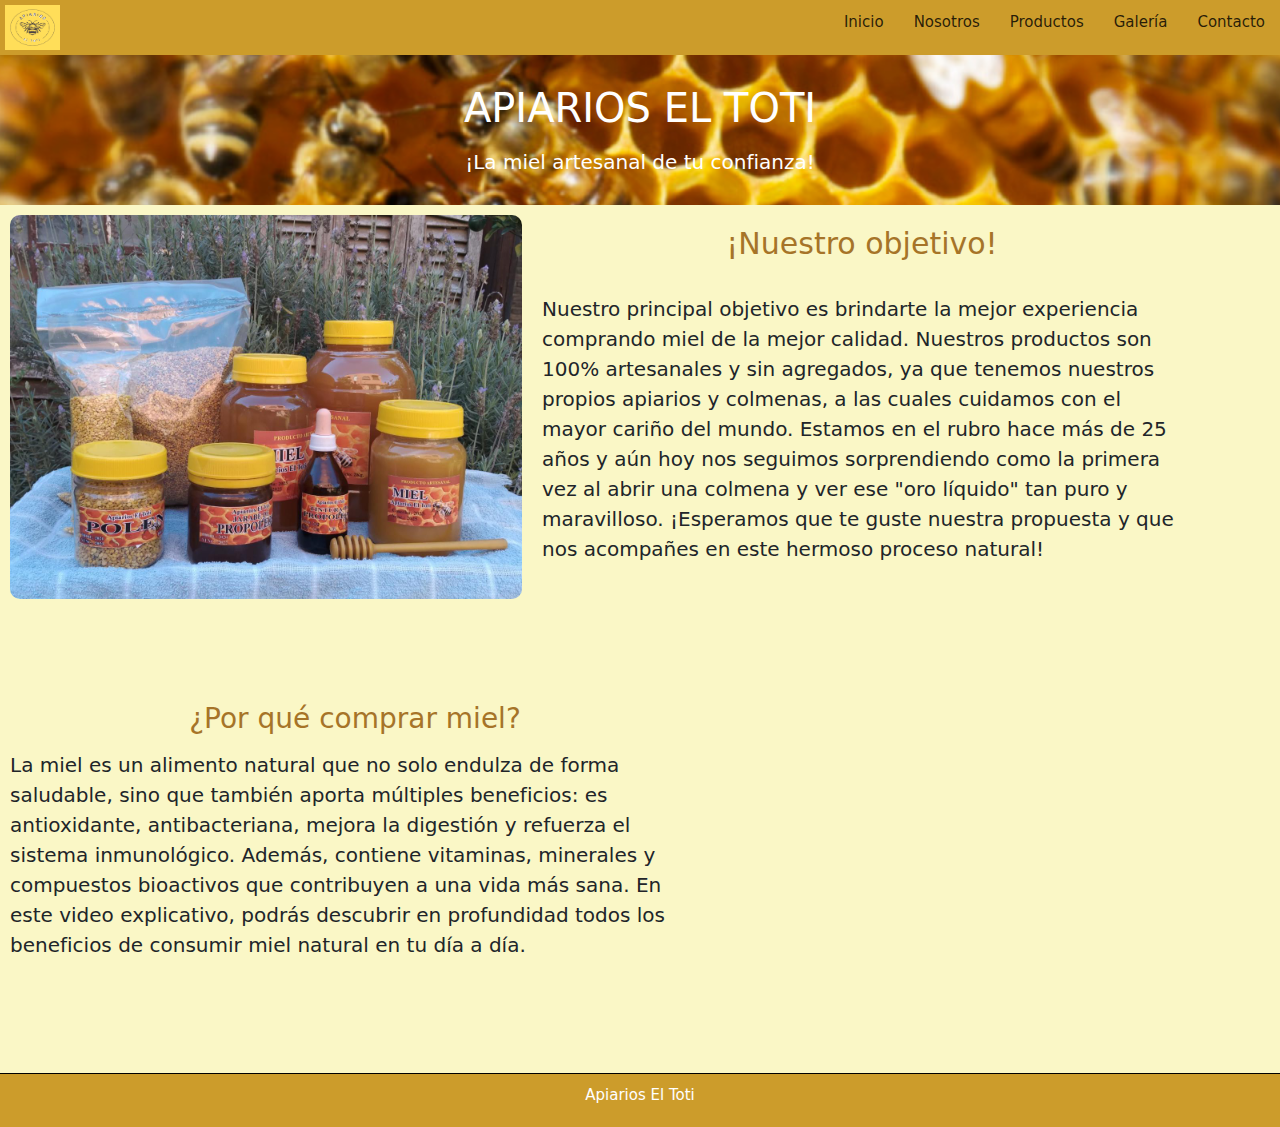
<file: Curso desarrollo web/index.html>
<!DOCTYPE html>
<html lang="es" class="html">

<head>
  <meta charset="UTF-8">
  <meta name="viewport" content="width=device-width, initial-scale=1.0">
  <title>Apiarios El Toti</title>
  <link rel="stylesheet" href="style.css">
  <link href="https://cdn.jsdelivr.net/npm/bootstrap@5.3.0/dist/css/bootstrap.min.css" rel="stylesheet">
</head>

<body>

  <body class="body"></body>
  <header class="header">
    <nav class="nav">
      <img src="multimedia/nuevo_logo.png">
      <ul class="ul">
        <li><a class="tit_inicio" href="#">Inicio</a></li>
        <li><a class="tit_inicio" href="paginas/nosotros.html">Nosotros</a></li>
        <li><a class="tit_inicio" href="paginas/productos.html">Productos</a></li>
        <li><a class="tit_inicio" href="paginas/galeria.html">Galería</a></li>
        <li><a class="tit_inicio" href="paginas/contacto.html">Contacto</a></li>
      </ul>
    </nav>
  </header>

  <!-- Banner -->
  <section class="banner">
    <div class="banner_content">
      <h1 class="banner_title">
        Apiarios El Toti
      </h1>
      <p class="banner_text">
        ¡La miel artesanal de tu confianza!
      </p>
    </div>

  </section>

  <!-- Main -->
  <main class="main">
    <section class="bienvenida">
      <div class="div_bienvenida">
          <img class="bienvenida_img" src="multimedia/Productos_generales.jpeg" alt="Todos nuestros productos">
        <div class="bienvenida_txt">
          <div class="primer_txt">
            <h2 class="titulo_bienvenida">
            ¡Nuestro objetivo!
            </h2>
            <p>
            Nuestro principal objetivo es brindarte la mejor experiencia comprando miel de la mejor calidad. Nuestros
            productos son 100% artesanales y sin agregados, ya que tenemos nuestros propios apiarios y colmenas, a las
            cuales cuidamos con el mayor cariño del mundo.
            Estamos en el rubro hace más de 25 años y aún hoy nos seguimos sorprendiendo como la primera vez al abrir
            una colmena y ver ese "oro líquido" tan puro y maravilloso.
            ¡Esperamos que te guste nuestra propuesta y que nos acompañes en este hermoso proceso natural!
            </p>
          </div>
        </div>
      </div>

    </section>

    <section class="video_explicativo">
      <div class="video_exp_txt">
        <h2>¿Por qué comprar miel?</h2>
        <p>
          La miel es un alimento natural que no solo endulza de forma saludable, sino que también aporta múltiples
          beneficios: es antioxidante, antibacteriana, mejora la digestión y refuerza el sistema inmunológico.
          Además, contiene vitaminas, minerales y compuestos bioactivos que contribuyen a una vida más sana.
          En este video explicativo, podrás descubrir en profundidad todos los beneficios de consumir miel natural en tu
          día a día.
        </p>
      </div>
      <div class="video-explicativo-video">
        <iframe width="560" height="315" src="https://www.youtube.com/embed/BeocD-A9zOE?si=wzHFyj-_k010i4tI"
          title="Beneficios de la miel" frameborder="0"
          allow="accelerometer; autoplay; clipboard-write; encrypted-media; gyroscope; picture-in-picture; web-share"
          referrerpolicy="strict-origin-when-cross-origin" allowfullscreen></iframe>
      </div>
    </section>

  </main>

  <footer class="footer">
    <p> Apiarios El Toti</p>
  </footer>

</body>

</html>
</file>
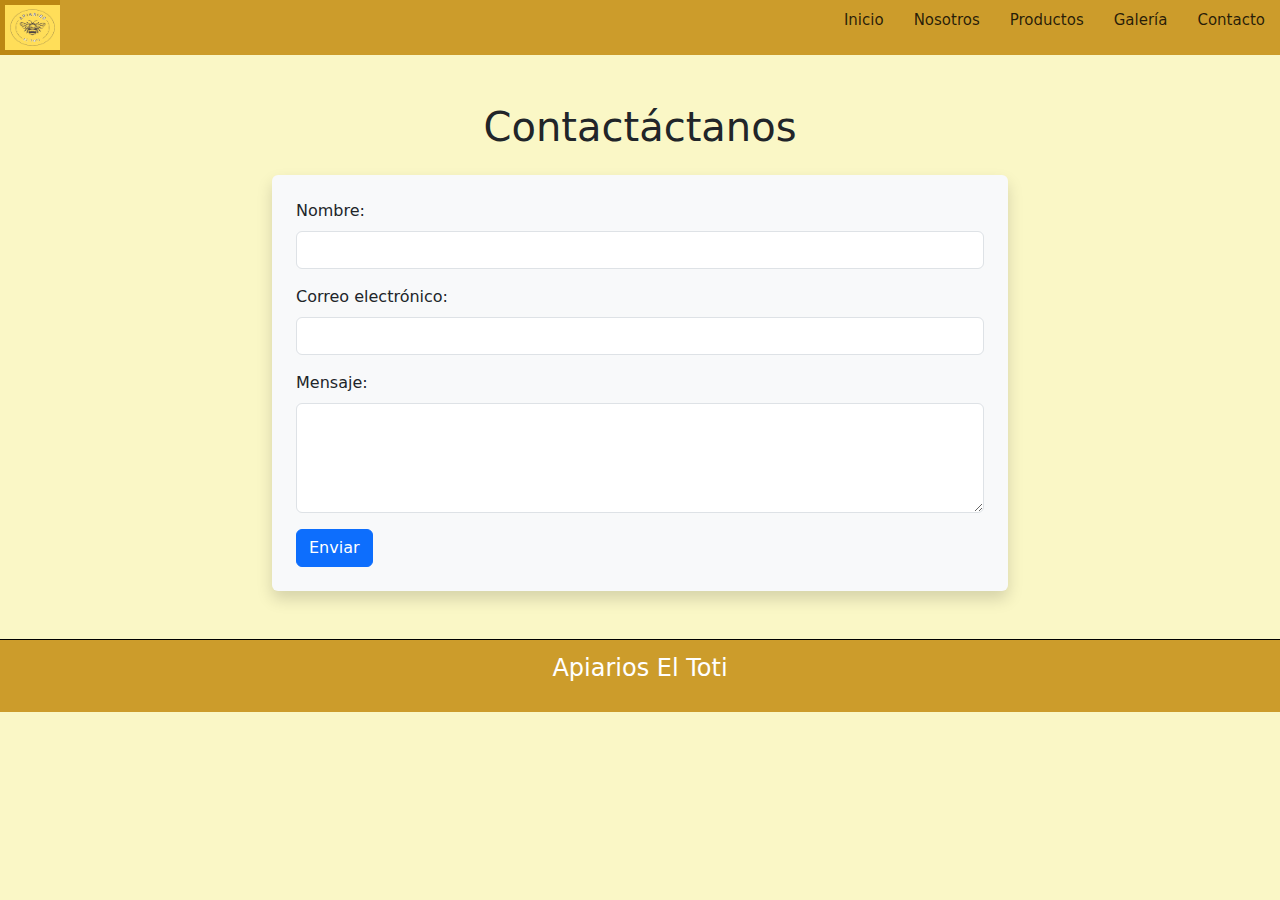
<file: Curso desarrollo web/paginas/contacto.html>
<!DOCTYPE html>
<html lang="es">
<head>
  <meta charset="UTF-8" />
  <meta name="viewport" content="width=device-width, initial-scale=1.0"/>
  <title>Contacto - Miel Delicia</title>
  <link rel="stylesheet" href="../style.css" />
  <link href="https://cdn.jsdelivr.net/npm/bootstrap@5.3.0/dist/css/bootstrap.min.css" rel="stylesheet"/>
</head>
<body>
  <body class="body"></body>
    <header class="header">
        <nav class="nav">
            <a href="../index.html"><img src="../multimedia/nuevo_logo.png"></a>
            <ul class="ul">
                <li><a class="tit_produc" href="../index.html"> Inicio </a></li>
                <li><a class="tit_produc" href="nosotros.html"> Nosotros </a></li>
                <li><a class="tit_produc" href="productos.html"> Productos </a></li>
                <li><a class="tit_produc" href="galeria.html"> Galería </a></li>
                <li><a class="tit_produc" href="#"> Contacto </a></li>
            </ul>
        </nav>
    </header>

  <main class="container py-5">
    <h1 class="text-center mb-4">Contactáctanos</h1>
    <div class="row justify-content-center">
      <div class="col-md-8">
        <form action="#" method="POST" class="bg-light p-4 rounded shadow">
          <div class="mb-3">
            <label for="nombre" class="form-label">Nombre:</label>
            <input type="text" class="form-control" id="nombre" name="nombre" required />
          </div>

          <div class="mb-3">
            <label for="mail" class="form-label">Correo electrónico:</label>
            <input type="email" class="form-control" id="mail" name="mail" required />
          </div>

          <div class="mb-3">
            <label for="mensaje" class="form-label">Mensaje:</label>
            <textarea class="form-control" id="mensaje" name="mensaje" rows="4" required></textarea>
          </div>

          <button type="submit" class="btn btn-primary">Enviar</button>
        </form>
      </div>
    </div>
  </main>

  <footer class="footer">
    <p> Apiarios El Toti</p>
</footer>
</body>
</html>
</file>
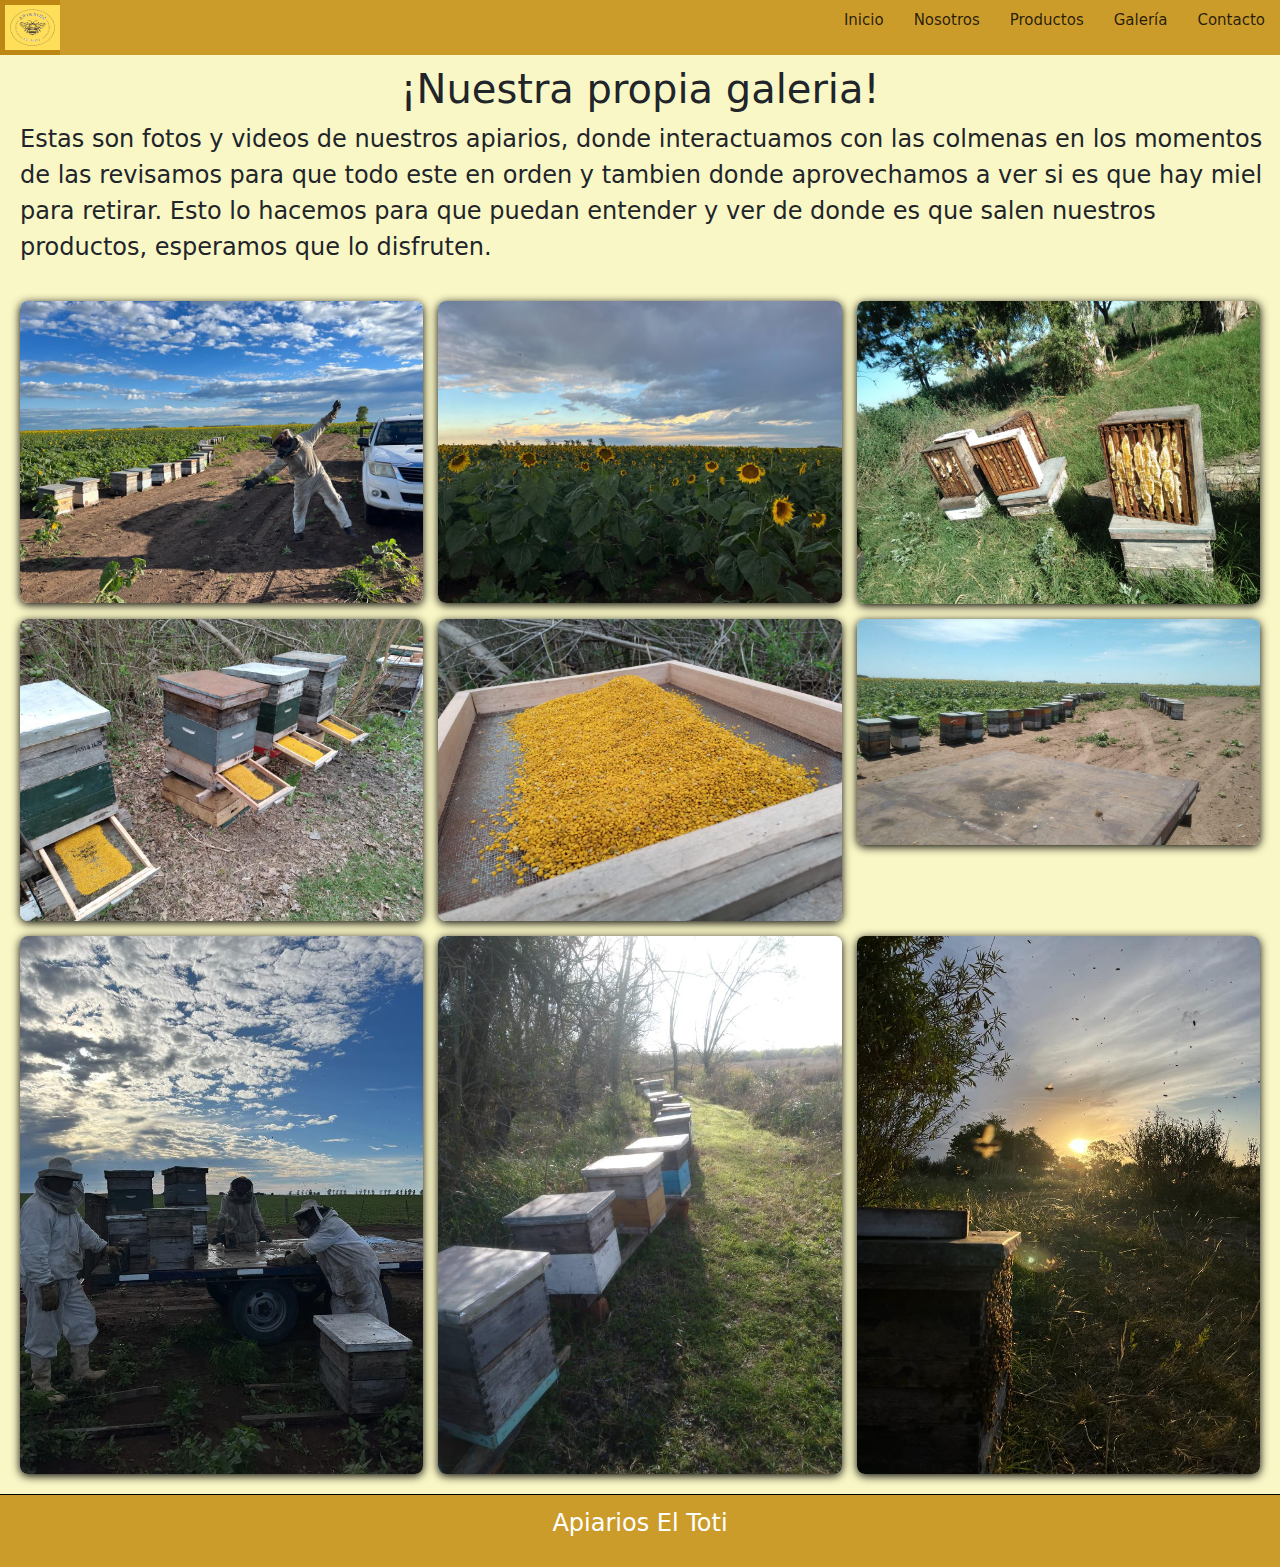
<file: Curso desarrollo web/paginas/galeria.html>
<!DOCTYPE html>
<html lang="en">
<head>
    <meta charset="UTF-8">
    <meta name="viewport" content="width=device-width, initial-scale=1.0">
    <title>Document</title>
    <link rel="stylesheet" href="../style.css">
    <link href="https://cdn.jsdelivr.net/npm/bootstrap@5.3.0/dist/css/bootstrap.min.css" rel="stylesheet">
</head>
<body>
    <body class="body"></body>
    <header class="header">
        <nav class="nav">
            <a href="../index.html"><img src="../multimedia/nuevo_logo.png" alt=""></a>
            <ul class="ul">
                <li><a class="tit_gal" href="../index.html"> Inicio </a></li>
                <li><a class="tit_gal" href="nosotros.html"> Nosotros </a></li>
                <li><a class="tit_gal" href="productos.html"> Productos </a></li>
                <li><a class="tit_gal" href="#"> Galería </a></li>
                <li><a class="tit_gal" href="contacto.html"> Contacto </a></li>
            </ul>
        </nav>
    </header>

    <main>
        <h1 class="titulos_h1"> ¡Nuestra propia galeria!</h1>
        <p class="galeria_txt"> Estas son fotos y videos de nuestros apiarios, donde interactuamos con las colmenas en los momentos de las revisamos para que todo este en orden y tambien donde aprovechamos a ver si es que hay miel para retirar. Esto lo hacemos para que puedan entender y ver de donde es que salen nuestros productos, esperamos que lo disfruten.</p>

        <section class="galeria">
            <img src="../multimedia/galeria/apiarios 1.jpeg" alt="">
            <img src="../multimedia/galeria/apiarios 2.jpeg" alt="">
            <img src="../multimedia/galeria/apiarios 8.jpeg" alt="">
            <img src="../multimedia/galeria/apiarios 4.jpeg" alt="">
            <img src="../multimedia/galeria/apiarios 5.jpeg" alt="">
            <img src="../multimedia/galeria/apiarios 9.jpeg" alt="">
            <img src="../multimedia/galeria/apiarios 7.jpeg" alt="">
            <img src="../multimedia/galeria/apiarios 6.jpeg" alt="">
            <img src="../multimedia/galeria/apiarios 3.jpeg" alt="">
          </section>
          
    </main>

    <footer class="footer">
        <p> Apiarios El Toti</p>
    </footer>
</body>
</html>
</file>
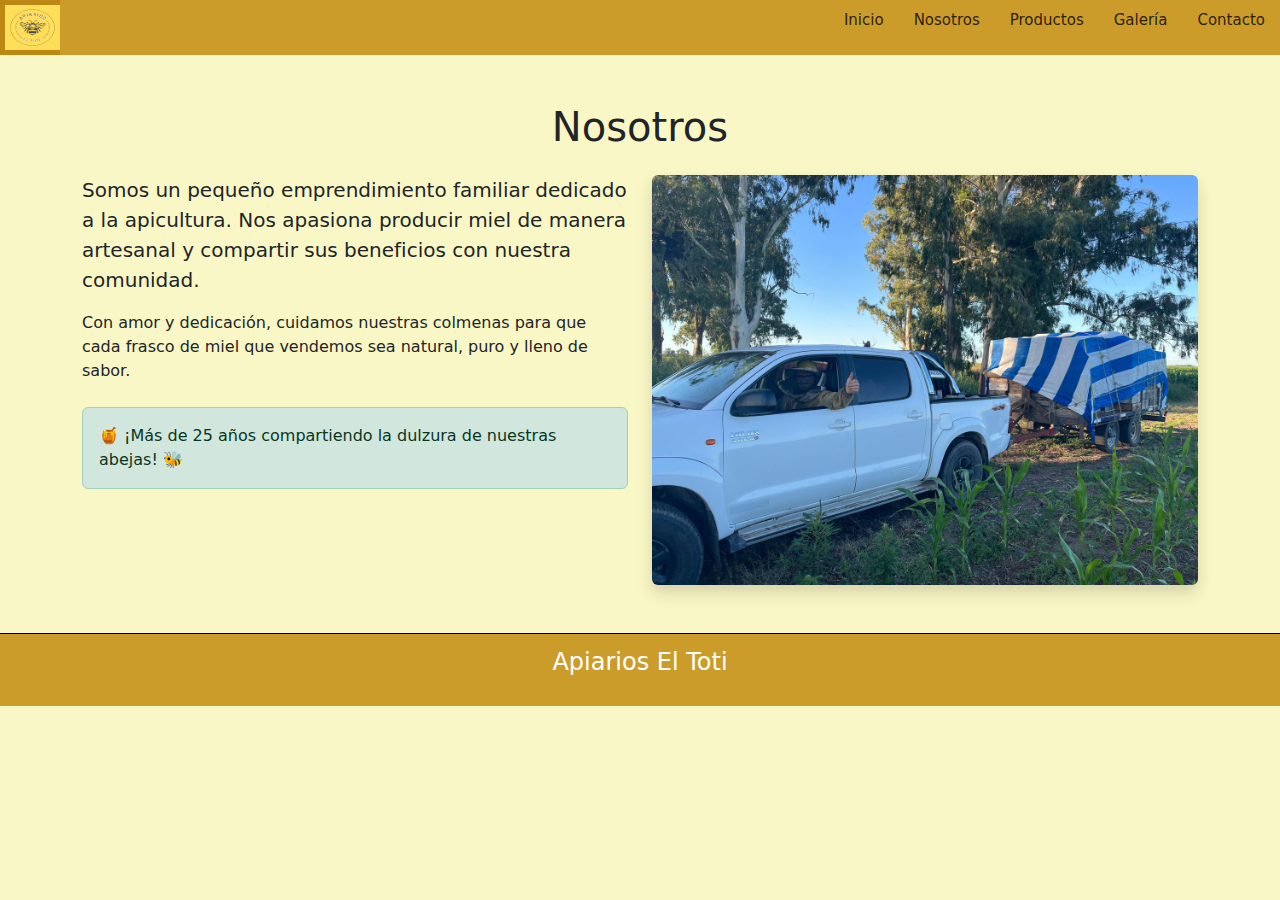
<file: Curso desarrollo web/paginas/nosotros.html>
<!DOCTYPE html>
<html lang="es">
<head>
  <meta charset="UTF-8" />
  <meta name="viewport" content="width=device-width, initial-scale=1.0"/>
  <title>Nosotros - Apiarios El Toti</title>
  <link rel="stylesheet" href="../style.css" />
  <link href="https://cdn.jsdelivr.net/npm/bootstrap@5.3.0/dist/css/bootstrap.min.css" rel="stylesheet"/>
</head>
<body class="body">
    <header class="header">
        <nav class="nav">
            <a href="../index.html"><img src="../multimedia/nuevo_logo.png"></a>
            <ul class="ul">
                <li><a class="tit_produc" href="../index.html"> Inicio </a></li>
                <li><a class="tit_produc" href="#"> Nosotros </a></li>
                <li><a class="tit_produc" href="productos.html"> Productos </a></li>
                <li><a class="tit_produc" href="galeria.html"> Galería </a></li>
                <li><a class="tit_produc" href="contacto.html"> Contacto </a></li>
            </ul>
        </nav>
    </header>

  <main class="container py-5">
    <h1 class="text-center mb-4">Nosotros</h1>
    <div class="row">
      <div class="col-md-6">
        <p class="lead">
          Somos un pequeño emprendimiento familiar dedicado a la apicultura. Nos apasiona producir miel de manera artesanal y compartir sus beneficios con nuestra comunidad.
        </p>
        <p>
          Con amor y dedicación, cuidamos nuestras colmenas para que cada frasco de miel que vendemos sea natural, puro y lleno de sabor.
        </p>
        <div class="alert alert-success mt-4">
          🍯 ¡Más de 25 años compartiendo la dulzura de nuestras abejas! 🐝
        </div>
      </div>
      <div class="col-md-6">
        <img src="../multimedia/nosotros.jpeg" alt="" class="img-fluid rounded shadow" />
      </div>
    </div>
  </main>

  <footer class="footer">
    <p> Apiarios El Toti</p>
</footer>
</body>
</html>
</file>
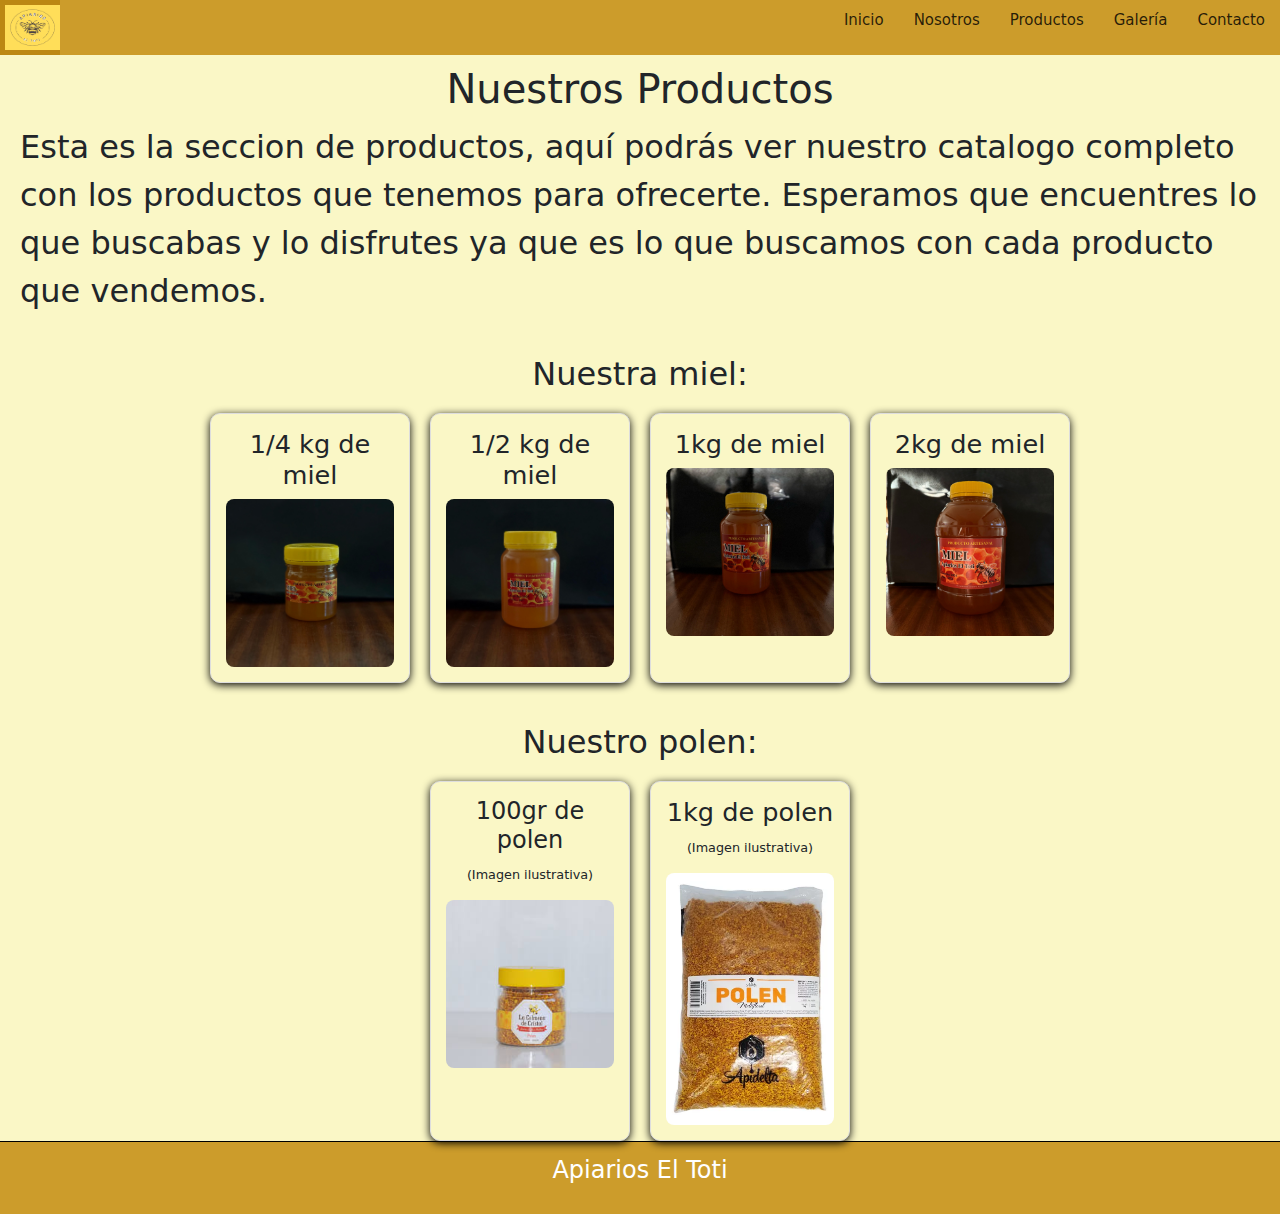
<file: Curso desarrollo web/paginas/productos.html>
<!DOCTYPE html>
<html lang="en">

<head>
    <meta charset="UTF-8">
    <meta name="viewport" content="width=device-width, initial-scale=1.0">
    <title>Document</title>
    <link rel="stylesheet" href="../style.css">
    <link href="https://cdn.jsdelivr.net/npm/bootstrap@5.3.0/dist/css/bootstrap.min.css" rel="stylesheet">
</head>

<body>
    <body class="body"></body>
    <header class="header">
        <nav class="nav">
            <a href="../index.html"><img src="../multimedia/nuevo_logo.png"></a>
            <ul class="ul">
                <li><a class="tit_produc" href="../index.html"> Inicio </a></li>
                <li><a class="tit_produc" href="nosotros.html"> Nosotros </a></li>
                <li><a class="tit_produc" href="#"> Productos </a></li>
                <li><a class="tit_produc" href="galeria.html"> Galería </a></li>
                <li><a class="tit_produc" href="contacto.html"> Contacto </a></li>
            </ul>
        </nav>
    </header>

    <main class="main">
        <h1 class="titulos_h1"> Nuestros Productos</h1>
        <p class="productos_txt"> Esta es la seccion de productos, aquí podrás ver nuestro catalogo completo con los productos que tenemos para ofrecerte. Esperamos que encuentres lo que buscabas y lo disfrutes ya que es lo que buscamos con cada producto que vendemos.</p>

        <section class="seccion_miel"> 
            <h2> Nuestra miel: </h2>
            <div class="productos">
                <div class="producto">
                    <h3 style="font-size: 1.6rem;"> 1/4 kg de miel</h3>
                    <img src="../multimedia/cuarto.jpeg" alt="Cuarto kilo de miel">
                </div>
                <div class="producto">
                    <h3 style="font-size: 1.6rem;"> 1/2 kg de miel </h3>
                    <img src="../multimedia/medio.jpeg" alt="Medio kilo de miel">
                </div>
                <div class="producto">
                    <h3 style="font-size: 1.6rem;"> 1kg de miel</h3>
                    <img src="../multimedia/kilo.jpeg" alt="Kilo de miel">
                </div>
                <div class="producto">
                    <h3 style="font-size: 1.6rem;"> 2kg de miel</h3>
                    <img src="../multimedia/dos_kilos.jpeg" alt="Dos kilos de miel">
                </div>
            </div>
        </section>

        <section class="seccion_polen">
            <h2> Nuestro polen:</h2>
            <div class="productos">
                <div class="producto">
                    <h3 style="font-size: 1.5rem;"> 100gr de polen</h3>
                    <p style="font-size: 0.8rem;">(Imagen ilustrativa)</p>
                    <img src="../multimedia/100gr polen.jfif" alt="100gr de polen">
                </div>
                <div class="producto">
                    <h3 style="font-size: 1.6rem;"> 1kg de polen</h3>
                    <p style="font-size: 0.8rem;">(Imagen ilustrativa)</p>
                    <img src="../multimedia/1 kilo polen.jpg" alt="Kilo de polen">
                </div>
            </div>
        </section>
    </main>

    <footer class="footer">
        <p> Apiarios El Toti</p>
    </footer>
</body>

</html>
</file>
<file: Curso desarrollo web/style.css>
* {
    margin: 0;
    padding: 0;
    box-sizing: border-box;
}


/* HTML */
.html {
    font-size: 62.5%;
    /* 1rem = 10px */
}

/* Body */
.body{
    background-color: rgb(250, 247, 198);
}


/* Header */
header nav img {
    margin-top: 5px;
    margin-left: 5px;
    width: 55px;
    height: 45px;
}


/* Barra de navegación */
.nav {
    display: flex;
    justify-content: space-between;
    background-color: rgba(194, 135, 7, 0.815);
    height: 55px;
}

.nav a {
    align-items: center;
    text-decoration: none;
    color: rgba(0, 0, 0, 0.815);

}

.nav a:hover {
    background-color: rgba(179, 124, 5, 0.616);
    color: white;
}

.nav ul {
    display: flex;
    align-items: center;
    list-style: none;
    font-size: 1rem;
}

.logo {
    display: flex;
    width: 100%;
    height: 100%;
}

.logo img {
    width: 40px;
    height: 90px;
}

.tit_inicio {
    font-size: 15px;
    padding: 15px;
}

.tit_produc {
    font-size: 15px;
    padding: 15px;
}

.tit_nos {
    font-size: 15px;
    padding: 15px;
}

.tit_gal {
    font-size: 15px;
    padding: 15px;
}

.tit_cont {
    font-size: 15px;
    padding: 15px;
}

/* Banner */
.banner {
    display: flex;
    justify-content: center;
    align-items: center;
    height: 15rem;
    background-image: url(multimedia/banner.jpg);
    background-size: cover;
    background-position: center;
    background-attachment: fixed;
}

.banner_content {
    display: flex;
    flex-direction: column;

}

.banner_title {
    font-size: 4rem;
    color: white;
    text-align: center;
    text-transform: uppercase;
    margin-top: 10px;
}

.banner_text {
    font-size: 2rem;
    color: white;
    text-align: center;
    margin-top: 10px;
}


/* Titulos principales */
.titulos_h1 {
    text-align: center;
    margin-top: 10px;
    text-decoration: none;
    text-underline-offset: 1.5px;
}

.main p {
    font-size: 2rem;
    margin-top: 10px;
}


/* Main index */
.div_bienvenida {
    display: flex;
    width: 100%;
}

.bienvenida, .video_explicativo {
    display: flex;
    align-items: center;
    justify-content: center;
    margin-bottom: 60px;
    gap: 40px;
    flex-wrap: wrap;
}

.bienvenida_img{
    width: 40%;
    height: auto;
    margin-top: 10px;
    margin-left: 10px;
    border-radius: 10px;
}

.bienvenida_txt {
    width: 50%;
    display: flex;
    margin-left: 20px;
    font-size: 50px;
}

.titulo_bienvenida {
    width: 100%;
    font-size: 3rem;
    color: #a67428;
    text-align: center;
    align-items: center;
    height: 20%;
    display: flex;
    justify-content: center;
}

.primer_txt{
    width: 100%;
    height: 100%;
    align-items: center;
}

.video_explicativo iframe{
    padding: 10px;
    width: 530px;
    height: 350px;
}

.video_exp_txt{
    flex: 1;
    min-width: 280px
}

.video_exp_txt h2{
    text-align: center;
    margin-bottom: 15px;
    font-size: 2.8rem;
    color: #a67428;
}

.video_exp_txt p{
    margin-left: 10px;
}


/* PRODUCTOS */
.productos_txt {
    display: flex;
    justify-content: center;
    align-items: center;
    margin-left: 20px;
}

/* Secciones de productos */
.seccion_miel, .seccion_polen{
    margin-top: 40px;
    text-align: center;
}

.seccion_miel h2, .seccion_polen h2 {
    margin-bottom: 20px;
}


/* Productos en general*/
.productos{
    display:flex;
    flex-wrap: wrap;
    gap: 20px;
    justify-content: center;
}


/* Cada producto */
.producto {
    border: 1px solid #ddd;
    border-radius: 10px;
    padding: 15px;
    width: 200px;
    text-align: center;
    background-color: rgb(250, 247, 198);
    box-shadow: 0 2px 8px black;
  }
  

  /* Imágenes */
  .producto img {
    width: 100%;
    height: auto;
    border-radius: 8px;
  }


/* Galeria */
.galeria {
    display: grid;
    grid-template-columns: repeat(3, 1fr); 
    gap: 15px; 
    padding: 20px;
}
  
.galeria_txt {
    display: flex;
    justify-content: center;
    align-items: center;
    margin-left: 20px;
    font-size: 1.5rem;
}


.galeria img{
    width: 100%;
    height: auto;
    border-radius: 8px;
    object-fit: cover;
    box-shadow: 0 2px 10px black;
    transition: transform 0.3s ease;
}

.galeria img:hover {
    transform: scale(1.05);
}
  

/* Footer */
footer {
  background-color: rgba(194, 135, 7, 0.815);
  border-top: 1px solid black;
  padding: 10px;
  text-align: center;
  font-size: 10px;
  color: #000000; 
}

footer p {
  color: white;
  font-size: 1.5rem;
}
</file>
